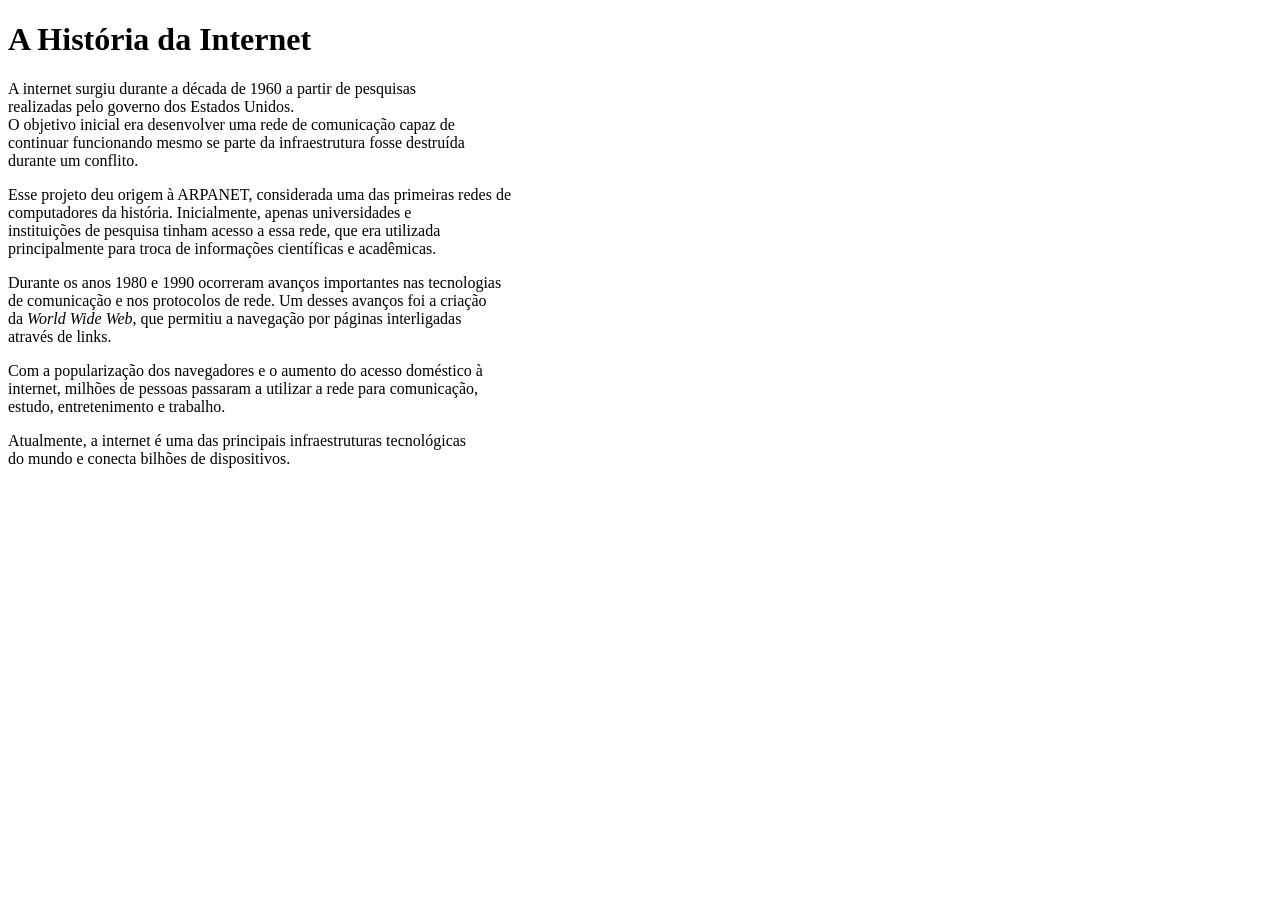
<file: atv 1/index.html>
<!doctype html>
<html lang="en">
  <head>
    <meta charset="UTF-8" />
    <meta name="viewport" content="width=device-width, initial-scale=1.0" />
    <title>Document</title>
  </head>
  <body>
    <h1>A História da Internet</h1>
    <p>
      A internet surgiu durante a década de 1960 a partir de pesquisas<br />
      realizadas pelo governo dos Estados Unidos.<br />
      O objetivo inicial era desenvolver uma rede de comunicação capaz de<br />
      continuar funcionando mesmo se parte da infraestrutura fosse destruída<br />
      durante um conflito.<br />
    </p>
    <p>
      Esse projeto deu origem à ARPANET, considerada uma das primeiras redes
      de<br />
      computadores da história. Inicialmente, apenas universidades e<br />
      instituições de pesquisa tinham acesso a essa rede, que era utilizada<br />
      principalmente para troca de informações científicas e acadêmicas.<br />
    </p>
    <p>
      Durante os anos 1980 e 1990 ocorreram avanços importantes nas
      tecnologias<br />
      de comunicação e nos protocolos de rede. Um desses avanços foi a
      criação<br />
      da <em>World Wide Web</em>, que permitiu a navegação por páginas interligadas<br />
      através de links.<br />
    </p>
    <p>
      Com a popularização dos navegadores e o aumento do acesso doméstico à<br />
      internet, milhões de pessoas passaram a utilizar a rede para
      comunicação,<br />
      estudo, entretenimento e trabalho.<br />
    </p>
    <p>
      Atualmente, a internet é uma das principais infraestruturas
      tecnológicas<br />
      do mundo e conecta bilhões de dispositivos.<br />
    </p>
  </body>
</html>
</file>
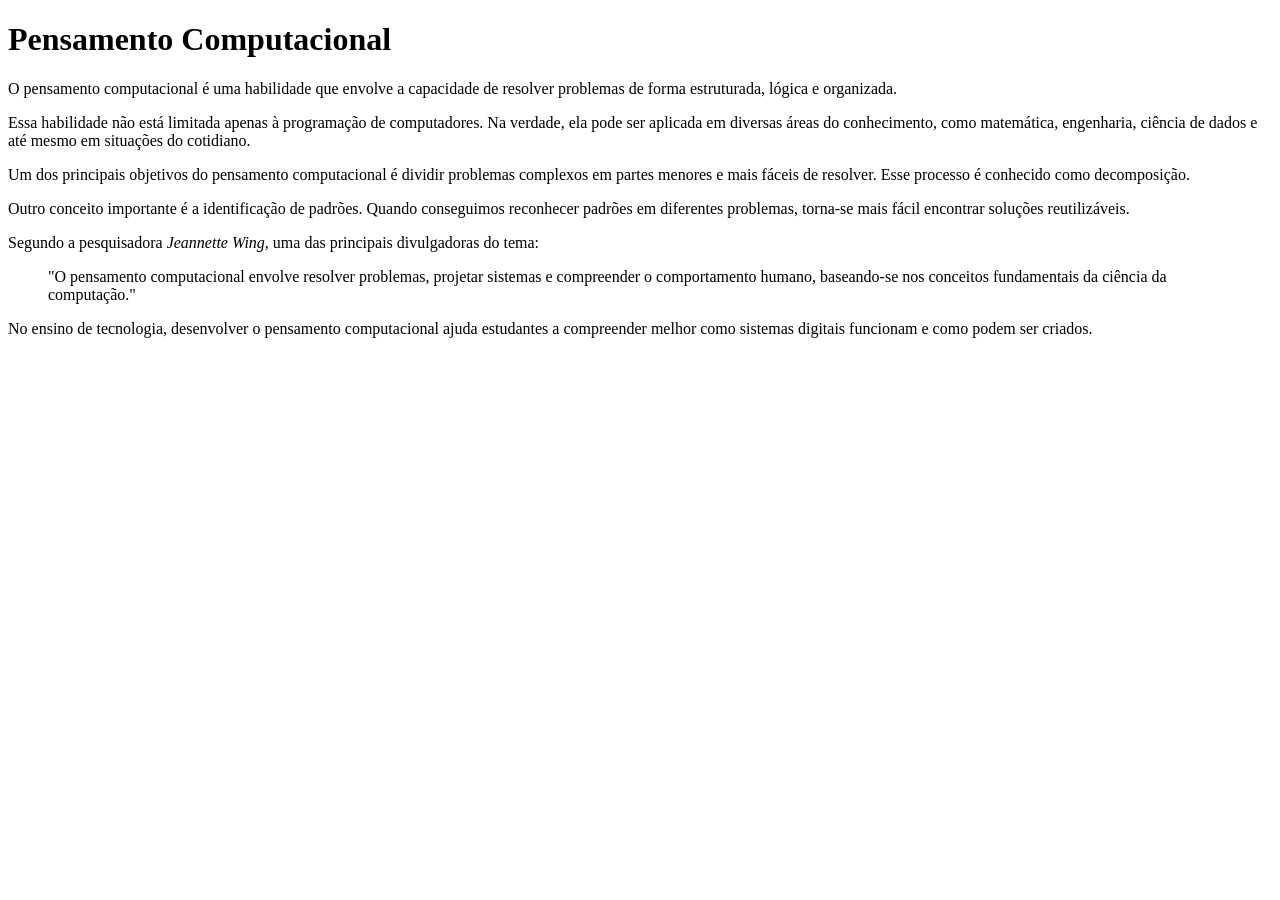
<file: atv 1/ex2.html>
<!doctype html>
<html lang="en">
  <head>
    <meta charset="UTF-8" />
    <meta name="viewport" content="width=device-width, initial-scale=1.0" />
    <title>Document</title>
  </head>
  <body>
    <h1>Pensamento Computacional</h1>
    <p>
      O pensamento computacional é uma habilidade que envolve a capacidade de
      resolver problemas de forma estruturada, lógica e organizada.
    </p>
    <p>
      Essa habilidade não está limitada apenas à programação de computadores. Na
      verdade, ela pode ser aplicada em diversas áreas do conhecimento, como
      matemática, engenharia, ciência de dados e até mesmo em situações do
      cotidiano.
    </p>
    <p>
      Um dos principais objetivos do pensamento computacional é dividir
      problemas complexos em partes menores e mais fáceis de resolver. Esse
      processo é conhecido como decomposição.
    </p>
    <p>
      Outro conceito importante é a identificação de padrões. Quando conseguimos
      reconhecer padrões em diferentes problemas, torna-se mais fácil encontrar
      soluções reutilizáveis.
    </p>
    <p>
      Segundo a pesquisadora <cite>Jeannette Wing</cite>, uma das principais divulgadoras do
      tema:<br />
        <blockquote>"O pensamento computacional envolve resolver problemas, projetar
        sistemas e compreender o comportamento humano, baseando-se nos conceitos
        fundamentais da ciência da computação."</blockquote>
    </p>
    <p>
      No ensino de tecnologia, desenvolver o pensamento computacional ajuda
      estudantes a compreender melhor como sistemas digitais funcionam e como
      podem ser criados.
    </p>
  </body>
</html>
</file>
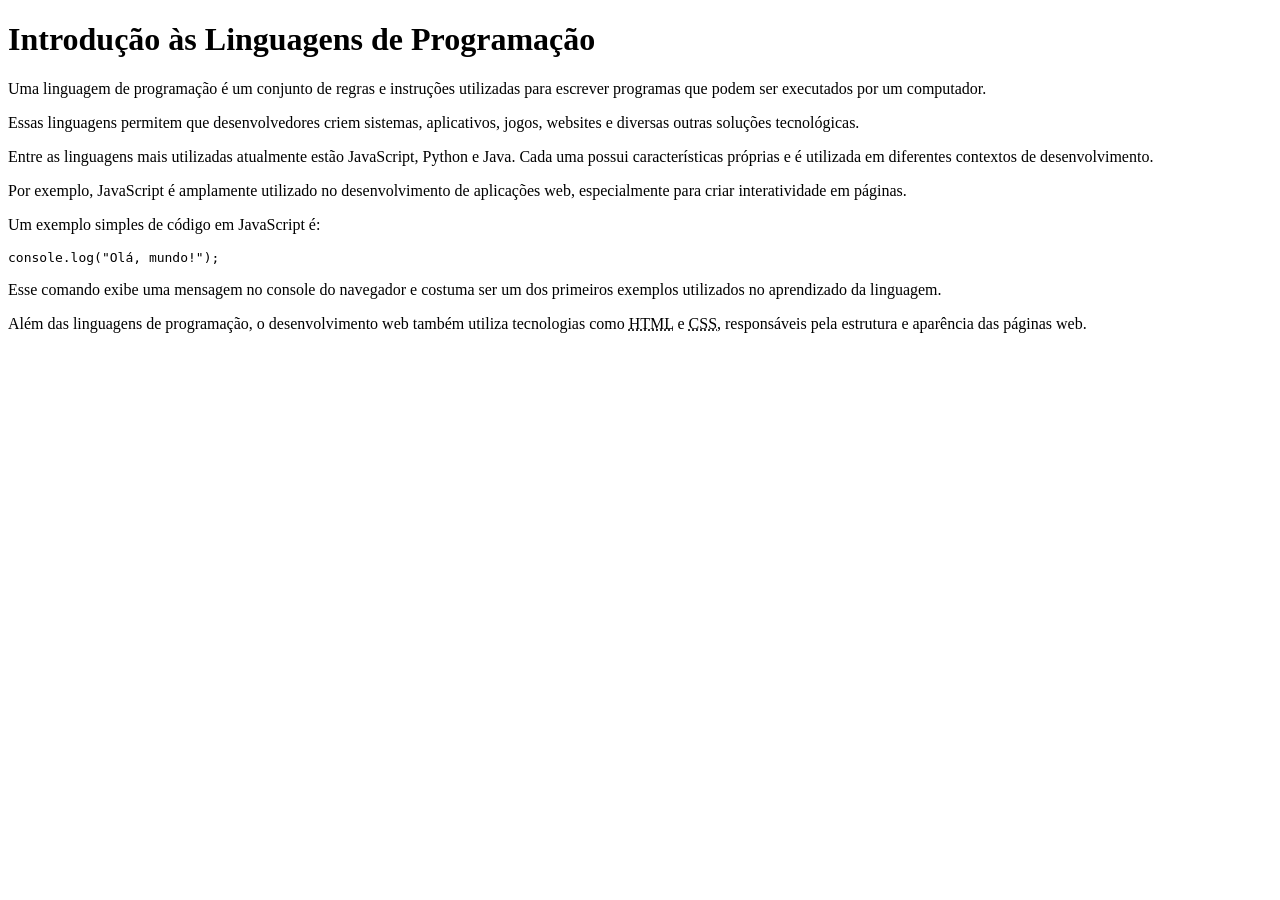
<file: atv 1/ex3.html>
<!doctype html>
<html lang="en">
  <head>
    <meta charset="UTF-8" />
    <meta name="viewport" content="width=device-width, initial-scale=1.0" />
    <title>Document</title>
  </head>
  <body>
    <h1>Introdução às Linguagens de Programação</h1>
    <p>
      Uma linguagem de programação é um conjunto de regras e instruções
      utilizadas para escrever programas que podem ser executados por um
      computador.
    </p>
    <p>
      Essas linguagens permitem que desenvolvedores criem sistemas, aplicativos,
      jogos, websites e diversas outras soluções tecnológicas.
    </p>
    <p>
      Entre as linguagens mais utilizadas atualmente estão JavaScript, Python e
      Java. Cada uma possui características próprias e é utilizada em diferentes
      contextos de desenvolvimento.
    </p>
    <p>
      Por exemplo, JavaScript é amplamente utilizado no desenvolvimento de
      aplicações web, especialmente para criar interatividade em páginas.
    </p>
    <p>
      Um exemplo simples de código em JavaScript é:<br />
      <pre><code>console.log("Olá, mundo!");</code></pre>
    </p>
    <p>
      Esse comando exibe uma mensagem no console do navegador e costuma ser um
      dos primeiros exemplos utilizados no aprendizado da linguagem.
    </p>
    <p>
      Além das linguagens de programação, o desenvolvimento web também utiliza
      tecnologias como <abbr title="HyperText Markup Language">HTML</abbr> e
      <abbr title=""></abbr>
      <abbr title="Cascading Style Sheets">CSS</abbr>, responsáveis pela
      estrutura e aparência das páginas web.
    </p>
  </body>
</html>
</file>
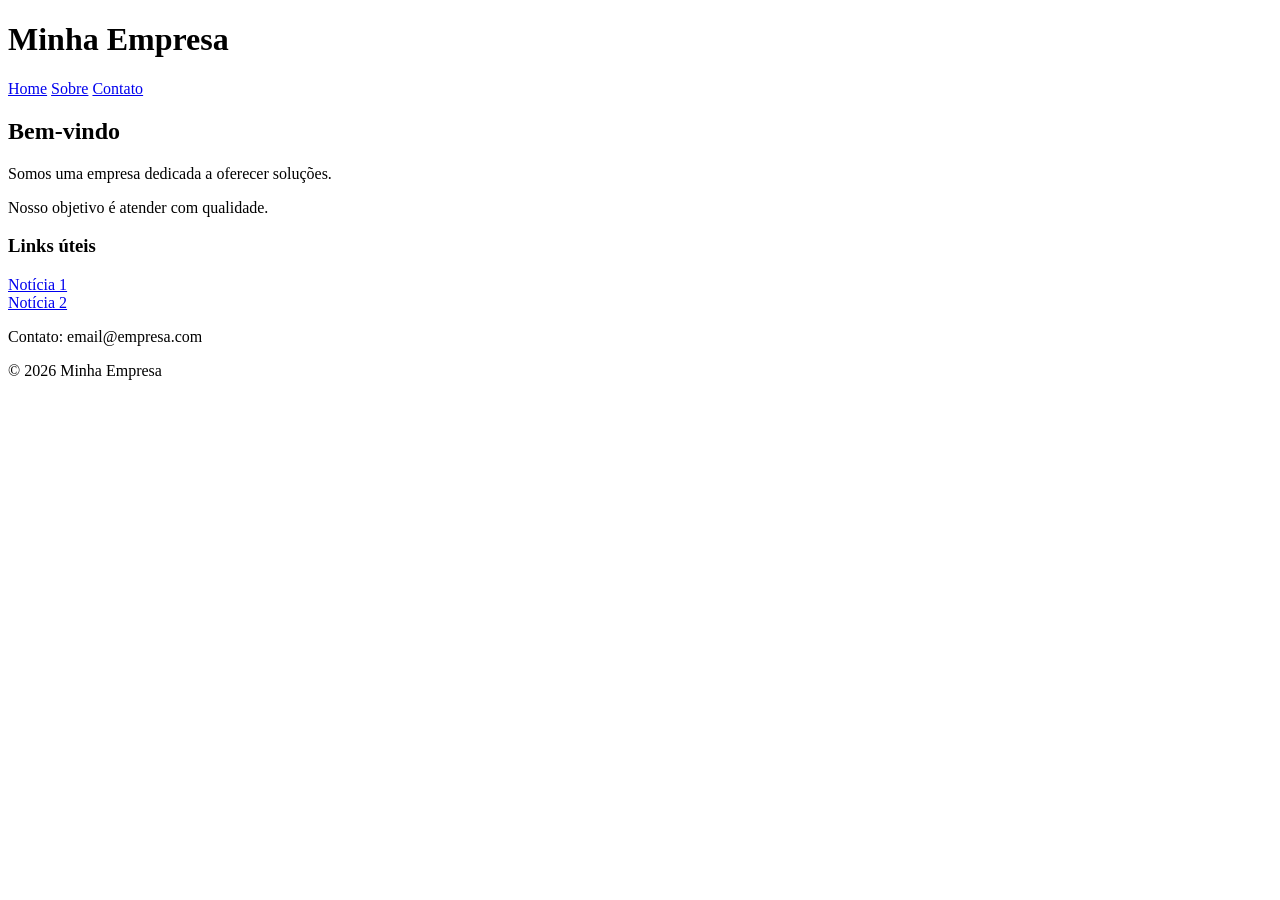
<file: atv_2/ex1.html>
<!DOCTYPE html>
<html lang="pt-BR">
<head>
  <meta charset="UTF-8">
  <title>Empresa</title>
</head>
<body>

<header>
  <h1>Minha Empresa</h1>
  <nav>
    <a href="#">Home</a>
    <a href="#">Sobre</a>
    <a href="#">Contato</a>
  </nav>
</header>

<main>
  <section>
    <h2>Bem-vindo</h2>
    <p>Somos uma empresa dedicada a oferecer soluções.</p>
    <p>Nosso objetivo é atender com qualidade.</p>
  </section>

  <aside>
    <h3>Links úteis</h3>
    <a href="#">Notícia 1</a><br>
    <a href="#">Notícia 2</a>
  </aside>
</main>

<footer>
  <p>Contato: email@empresa.com</p>
  <p>&copy; 2026 Minha Empresa</p>
</footer>

</body>
</html>
</file>
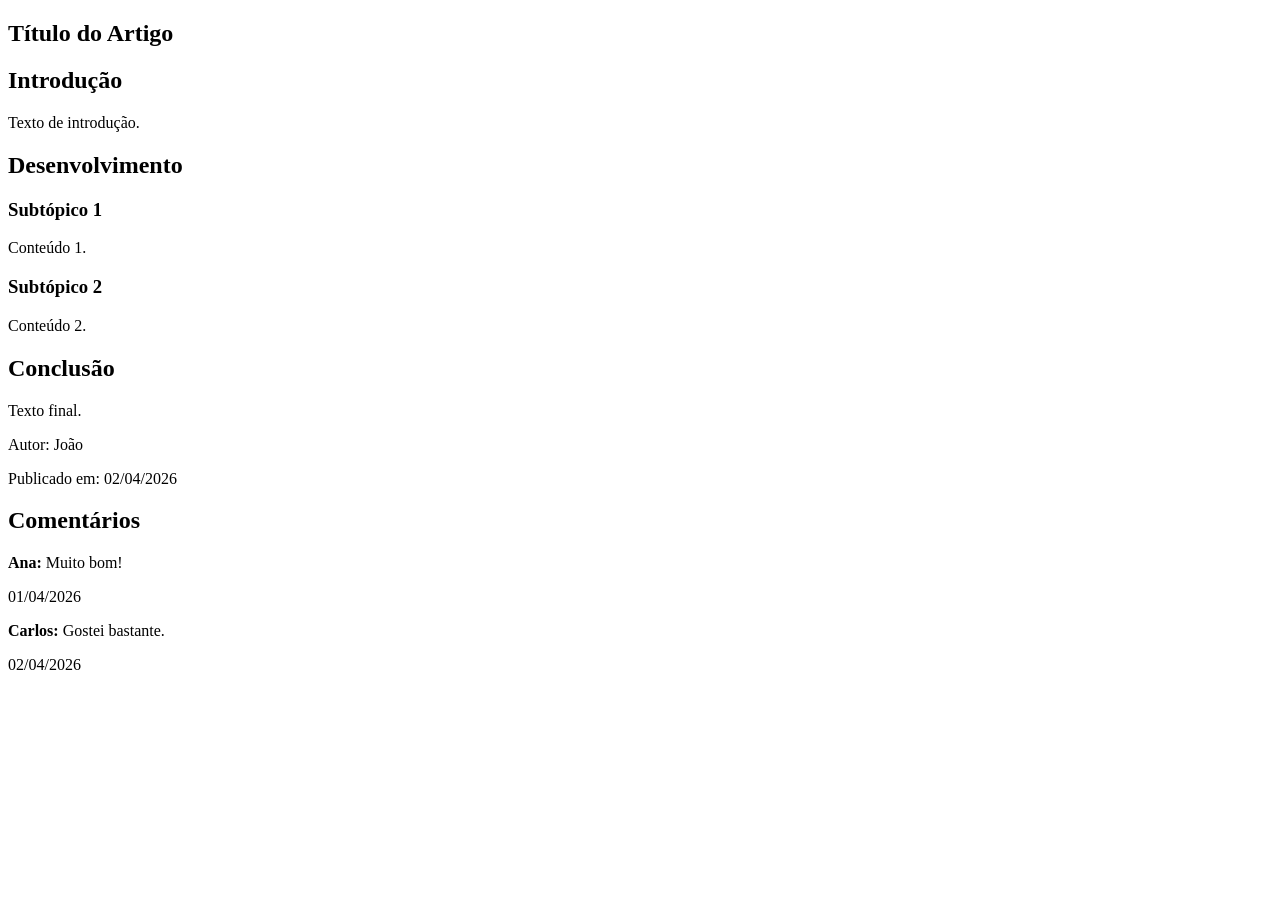
<file: atv_2/ex2.html>
<!DOCTYPE html>
<html lang="pt-BR">
<head>
  <meta charset="UTF-8">
  <title>Blog</title>
</head>
<body>

<article>
  <header>
    <h1>Título do Artigo</h1>
  </header>

  <section>
    <h2>Introdução</h2>
    <p>Texto de introdução.</p>
  </section>

  <section>
    <h2>Desenvolvimento</h2>

    <section>
      <h3>Subtópico 1</h3>
      <p>Conteúdo 1.</p>
    </section>

    <section>
      <h3>Subtópico 2</h3>
      <p>Conteúdo 2.</p>
    </section>
  </section>

  <section>
    <h2>Conclusão</h2>
    <p>Texto final.</p>
  </section>

  <footer>
    <p>Autor: João</p>
    <p>Publicado em: <time datetime="2026-04-02">02/04/2026</time></p>
  </footer>
</article>

<section>
  <h2>Comentários</h2>

  <article>
    <p><strong>Ana:</strong> Muito bom!</p>
    <time datetime="2026-04-01">01/04/2026</time>
  </article>

  <article>
    <p><strong>Carlos:</strong> Gostei bastante.</p>
    <time datetime="2026-04-02">02/04/2026</time>
  </article>

</section>

</body>
</html>
</file>
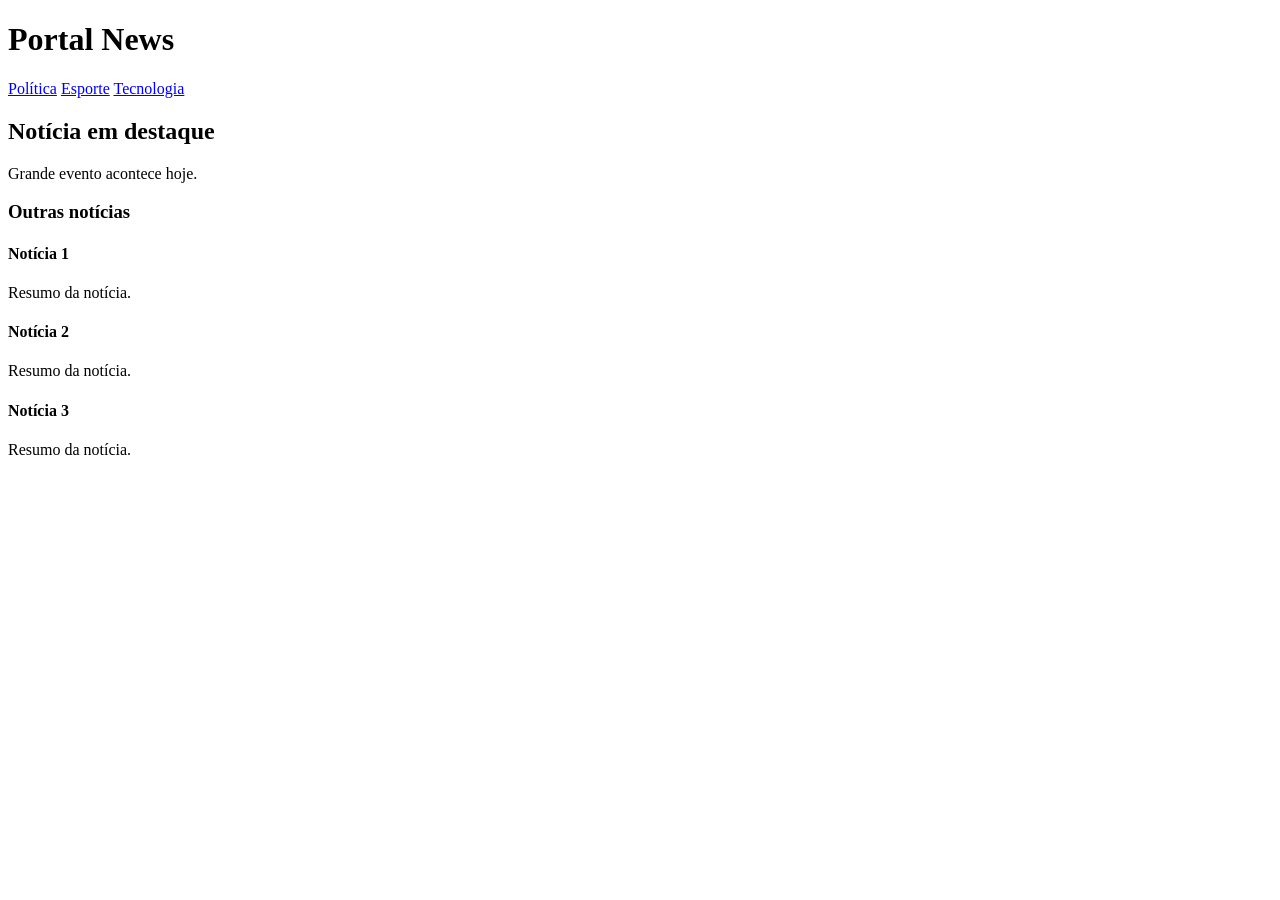
<file: atv_2/ex3.html>
<!DOCTYPE html>
<html lang="pt-BR">
<head>
  <meta charset="UTF-8">
  <title>Portal de Notícias</title>
</head>
<body>

<header>
  <h1>Portal News</h1>
  <nav>
    <a href="#">Política</a>
    <a href="#">Esporte</a>
    <a href="#">Tecnologia</a>
  </nav>
</header>

<main>

  <section>
    <h2>Notícia em destaque</h2>
    <p>Grande evento acontece hoje.</p>
  </section>

  <section>
    <h3>Outras notícias</h3>

    <article>
      <h4>Notícia 1</h4>
      <p>Resumo da notícia.</p>
    </article>

    <article>
      <h4>Notícia 2</h4>
      <p>Resumo da notícia.</p>
    </article>

    <article>
      <h4>Notícia 3</h4>
      <p>Resumo da notícia.</p>
    </article>

  </section>

</main>

</body>
</html>
</file>
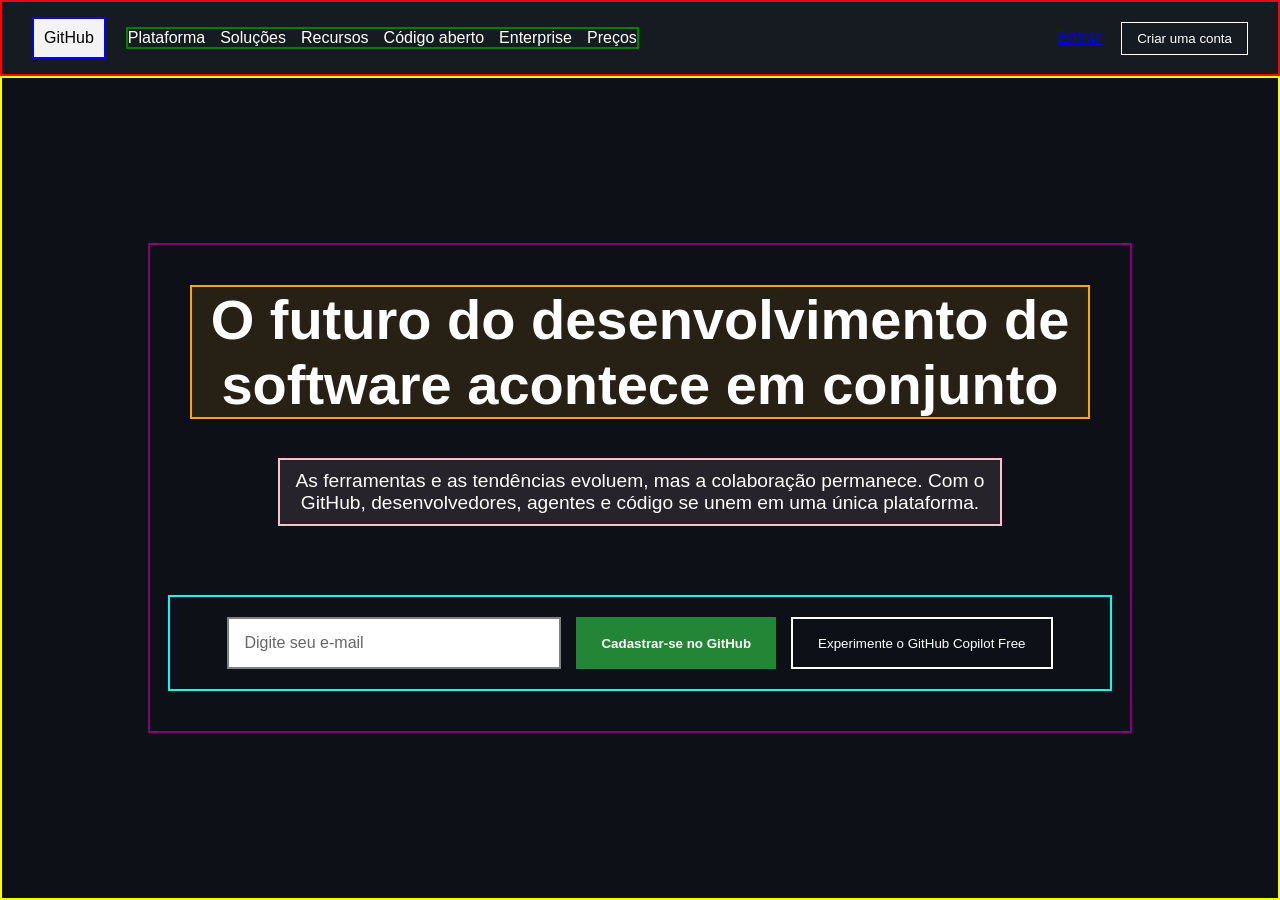
<file: layouts01/index3.html>
<!doctype html>
<html lang="pt-br">
  <head>
    <meta charset="UTF-8" />
    <meta name="viewport" content="width=device-width, initial-scale=1.0" />
    <title>Terceiro Layout</title>
    <link rel="stylesheet" href="style3.css" />
  </head>
  <body>
    <header class="header">
      <div class="header-left">
        <div class="logo">GitHub</div>
        <nav class="nav-links">
          <ul>
            <li>Plataforma</li>
            <li>Soluções</li>
            <li>Recursos</li>
            <li>Código aberto</li>
            <li>Enterprise</li>
            <li>Preços</li>
          </ul>
        </nav>
      </div>
      <div class="header-right">
        <a href="#">Entrar</a>
        <button class="btn-outline">Criar uma conta</button>
      </div>
    </header>

    <main class="hero">
      <section class="hero-content">
        <h1>O futuro do desenvolvimento de software acontece em conjunto</h1>
        <p>
          As ferramentas e as tendências evoluem, mas a colaboração permanece.
          Com o GitHub, desenvolvedores, agentes e código se unem em uma única
          plataforma.
        </p>

        <div class="hero-form">
          <div class="input-slot">Digite seu e-mail</div>
          <button class="btn-green">Cadastrar-se no GitHub</button>
          <button class="btn-outline-white">
            Experimente o GitHub Copilot Free
          </button>
        </div>
      </section>
    </main>
  </body>
</html>
</file>
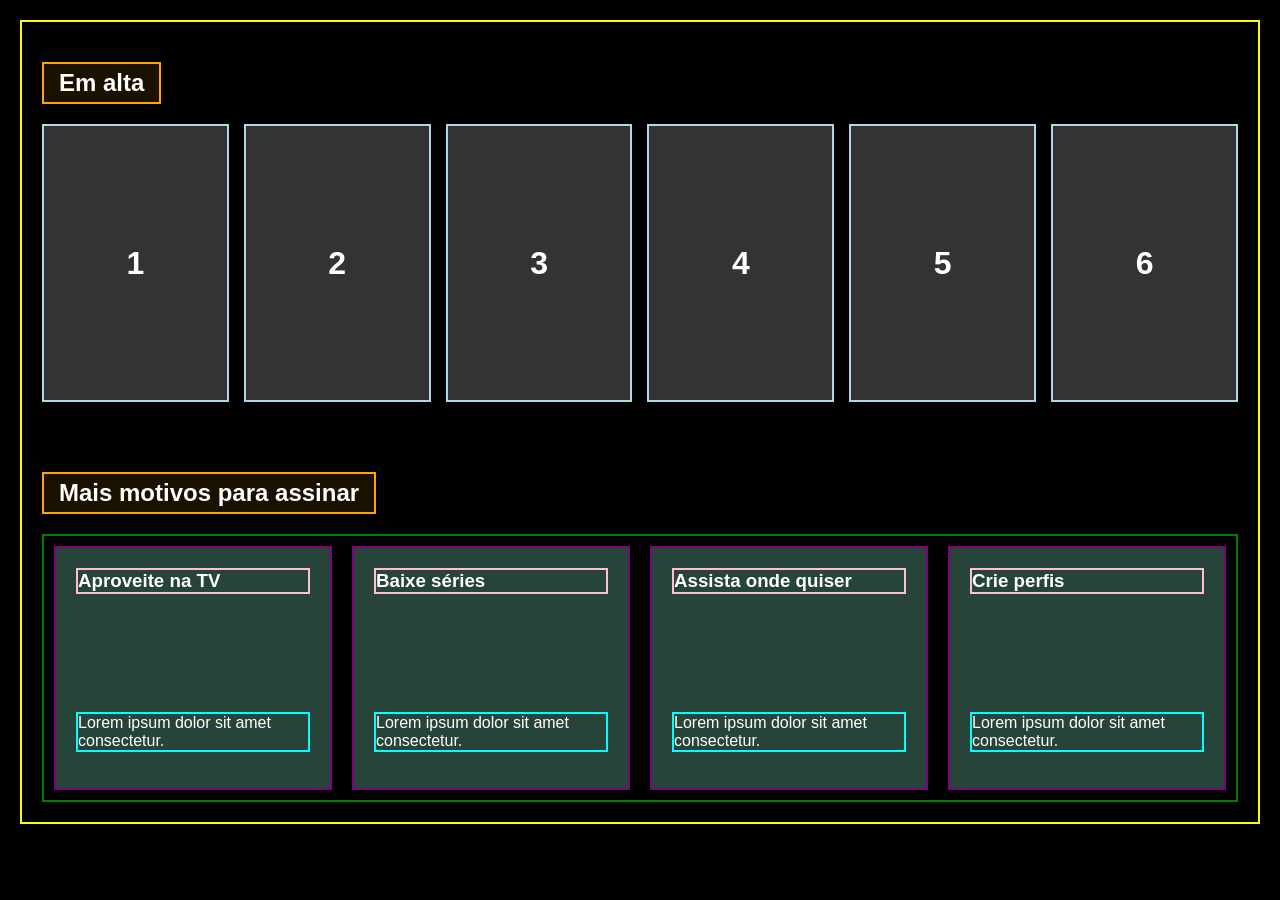
<file: layouts01/index4.html>
<!doctype html>
<html lang="pt-br">
  <head>
    <meta charset="UTF-8" />
    <meta name="viewport" content="width=device-width, initial-scale=1.0" />
    <title>Quarto Layout</title>
    <link rel="stylesheet" href="style4.css" />
  </head>
  <body>
    <main class="container">
      <section class="section">
        <h2 class="section-title">Em alta</h2>
        <div class="row-posters">
          <div class="poster-slot">1</div>
          <div class="poster-slot">2</div>
          <div class="poster-slot">3</div>
          <div class="poster-slot">4</div>
          <div class="poster-slot">5</div>
          <div class="poster-slot">6</div>
        </div>
      </section>

      <section class="section">
        <h2 class="section-title">Mais motivos para assinar</h2>
        <div class="row-cards">
          <div class="benefit-card">
            <h3>Aproveite na TV</h3>
            <p>Lorem ipsum dolor sit amet consectetur.</p>
          </div>
          <div class="benefit-card">
            <h3>Baixe séries</h3>
            <p>Lorem ipsum dolor sit amet consectetur.</p>
          </div>
          <div class="benefit-card">
            <h3>Assista onde quiser</h3>
            <p>Lorem ipsum dolor sit amet consectetur.</p>
          </div>
          <div class="benefit-card">
            <h3>Crie perfis</h3>
            <p>Lorem ipsum dolor sit amet consectetur.</p>
          </div>
        </div>
      </section>
    </main>
  </body>
</html>
</file>
<file: layouts01/style3.css>
body {
  margin: 0;
  font-family: sans-serif;
  background-color: #0d1117;
  color: white;
}

.header {
  display: flex;
  justify-content: space-between;
  align-items: center;
  padding: 15px 30px;
  border: 2px solid red;
  background: #161b22;
}

.header-left,
.header-right {
  display: flex;
  align-items: center;
  gap: 20px;
}

.logo {
  padding: 10px;
  background: #f3f3f3;
  color: black;
  border: 2px solid blue;
}

.nav-links ul {
  display: flex;
  list-style: none;
  gap: 15px;
  margin: 0;
  padding: 0;
  border: 2px solid green;
}

.hero {
  display: flex;
  justify-content: center;
  align-items: center;
  height: calc(100vh - 80px);
  text-align: center;
  border: 2px solid yellow;
  padding: 0 20px;
}

.hero-content {
  max-width: 900px;
  display: flex;
  flex-direction: column;
  align-items: center;
  gap: 20px;
  border: 2px solid purple;
  padding: 40px;
}

.hero-content h1 {
  font-size: 3.5rem;
  margin: 0;
  border: 2px solid orange;
  background-color: rgba(255, 165, 0, 0.1);
}

.hero-content p {
  font-size: 1.2rem;
  max-width: 700px;
  border: 2px solid pink;
  background-color: rgba(255, 192, 203, 0.1);
  padding: 10px;
}

.hero-form {
  display: flex;
  gap: 15px;
  margin-top: 30px;
  width: 100%;
  justify-content: center;
  border: 2px solid cyan;
  padding: 20px;
}

.input-slot {
  flex: 1;
  max-width: 300px;
  background: white;
  color: #666;
  padding: 15px;
  text-align: left;
  border: 2px solid gray;
}

.btn-green {
  background: #238636;
  color: white;
  padding: 15px 25px;
  border: none;
  font-weight: bold;
}

.btn-outline-white {
  background: transparent;
  border: 2px solid white;
  color: white;
  padding: 15px 25px;
}

.btn-outline {
  border: 1px solid white;
  background: transparent;
  color: white;
  padding: 8px 15px;
}
</file>
<file: layouts01/style4.css>
body {
  margin: 0;
  font-family: sans-serif;
  background-color: #000;
  color: white;
  padding: 20px;
}

.container {
  display: flex;
  flex-direction: column;
  gap: 50px;
  border: 2px solid yellow;
  padding: 20px;
}

.section-title {
  border: 2px solid orange;
  background: rgba(255, 165, 0, 0.1);
  display: inline-block;
  padding: 5px 15px;
  margin-bottom: 20px;
}

.row-posters {
  display: flex;
  justify-content: space-between;
  gap: 15px;
}

.poster-slot {
  flex: 1;
  aspect-ratio: 2 / 3;
  background: #333;
  border: 2px solid lightblue;
  display: flex;
  align-items: center;
  justify-content: center;
  font-size: 2rem;
  font-weight: bold;
}

.row-cards {
  display: flex;
  gap: 20px;
  border: 2px solid green;
  padding: 10px;
}

.benefit-card {
  flex: 1;
  background-color: rgb(39, 68, 58);
  border: 2px solid purple;
  padding: 20px;
  min-height: 200px;
  display: flex;
  flex-direction: column;
  justify-content: flex-start;
}

.benefit-card h3 {
  border: 2px solid pink;
  margin-top: 0;
}

.benefit-card p {
  border: 2px solid cyan;
  margin-top: auto;
}
</file>
